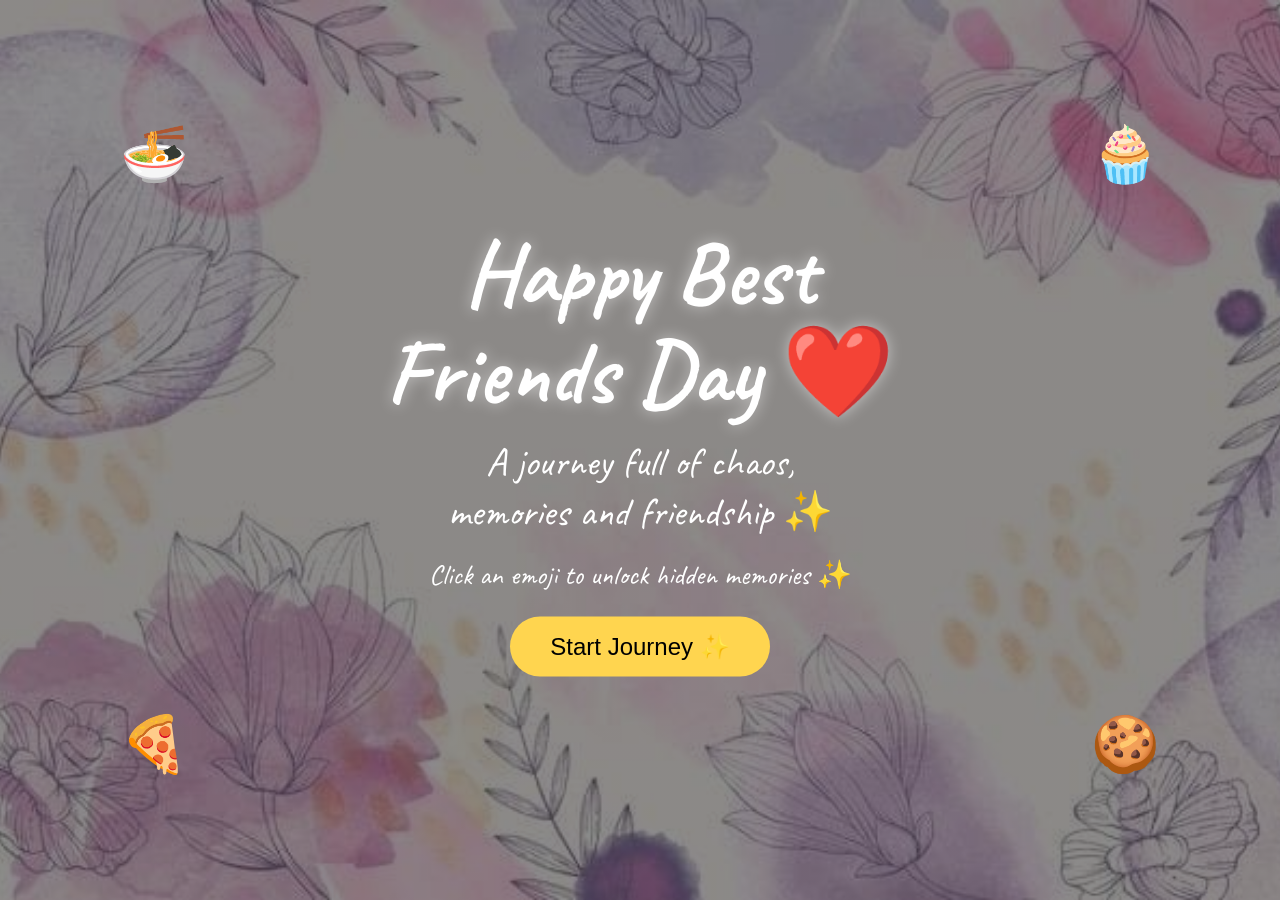
<file: index.html>
<!DOCTYPE html>
<html lang="en">
<head>
<meta charset="UTF-8">
<meta name="viewport" content="width=device-width, initial-scale=1.0">

<title>Best Friends Day ❤️</title>

<link rel="stylesheet" href="style.css">

<link href="https://fonts.googleapis.com/css2?family=Caveat:wght@700&display=swap" rel="stylesheet">
</head>

<body>

<div class="bg"></div>

<div class="content">

<h1>
Happy Best<br>
Friends Day ❤️
</h1>

<p class="subtitle">
A journey full of chaos,<br>
memories and friendship ✨
</p>

<p class="emoji-text">
Click an emoji to unlock hidden memories ✨
</p>

<button id="startBtn">
Start Journey ✨
</button>

</div>

<!-- Emojis -->

<div class="emoji pizza" onclick="openMemory('photo1.jpg')">🍕</div>

<div class="emoji cookie" onclick="openMemory('photo2.jpg')">🍪</div>

<div class="emoji cupcake" onclick="openMemory('photo3.jpg')">🧁</div>

<div class="emoji noodles" onclick="openMemory('photo4.jpg')">🍜</div>

<!-- Memory Popup -->

<div class="popup" id="popup">
<div class="popup-box">

<img id="popupImage">

<br><br>

<button onclick="closeMemory()">
Close ❤️
</button>

</div>
</div>

<!-- Question Popup -->

<div class="popup" id="questionPopup">

<div class="popup-box">

<h2>Before You Continue 😏</h2>

<p>
What is the most dangerous animal in the world?
</p>

<input
type="text"
id="animalAnswer"
placeholder="Type your answer">

<br><br>

<button onclick="checkAnimal()">Submit</button>

<button onclick="showHint()">Hint</button>

<button onclick="closeQuestion()">Back</button>

<p id="hintText"></p>

</div>
</div>

<script src="script.js"></script>

</body>
</html>
</file>
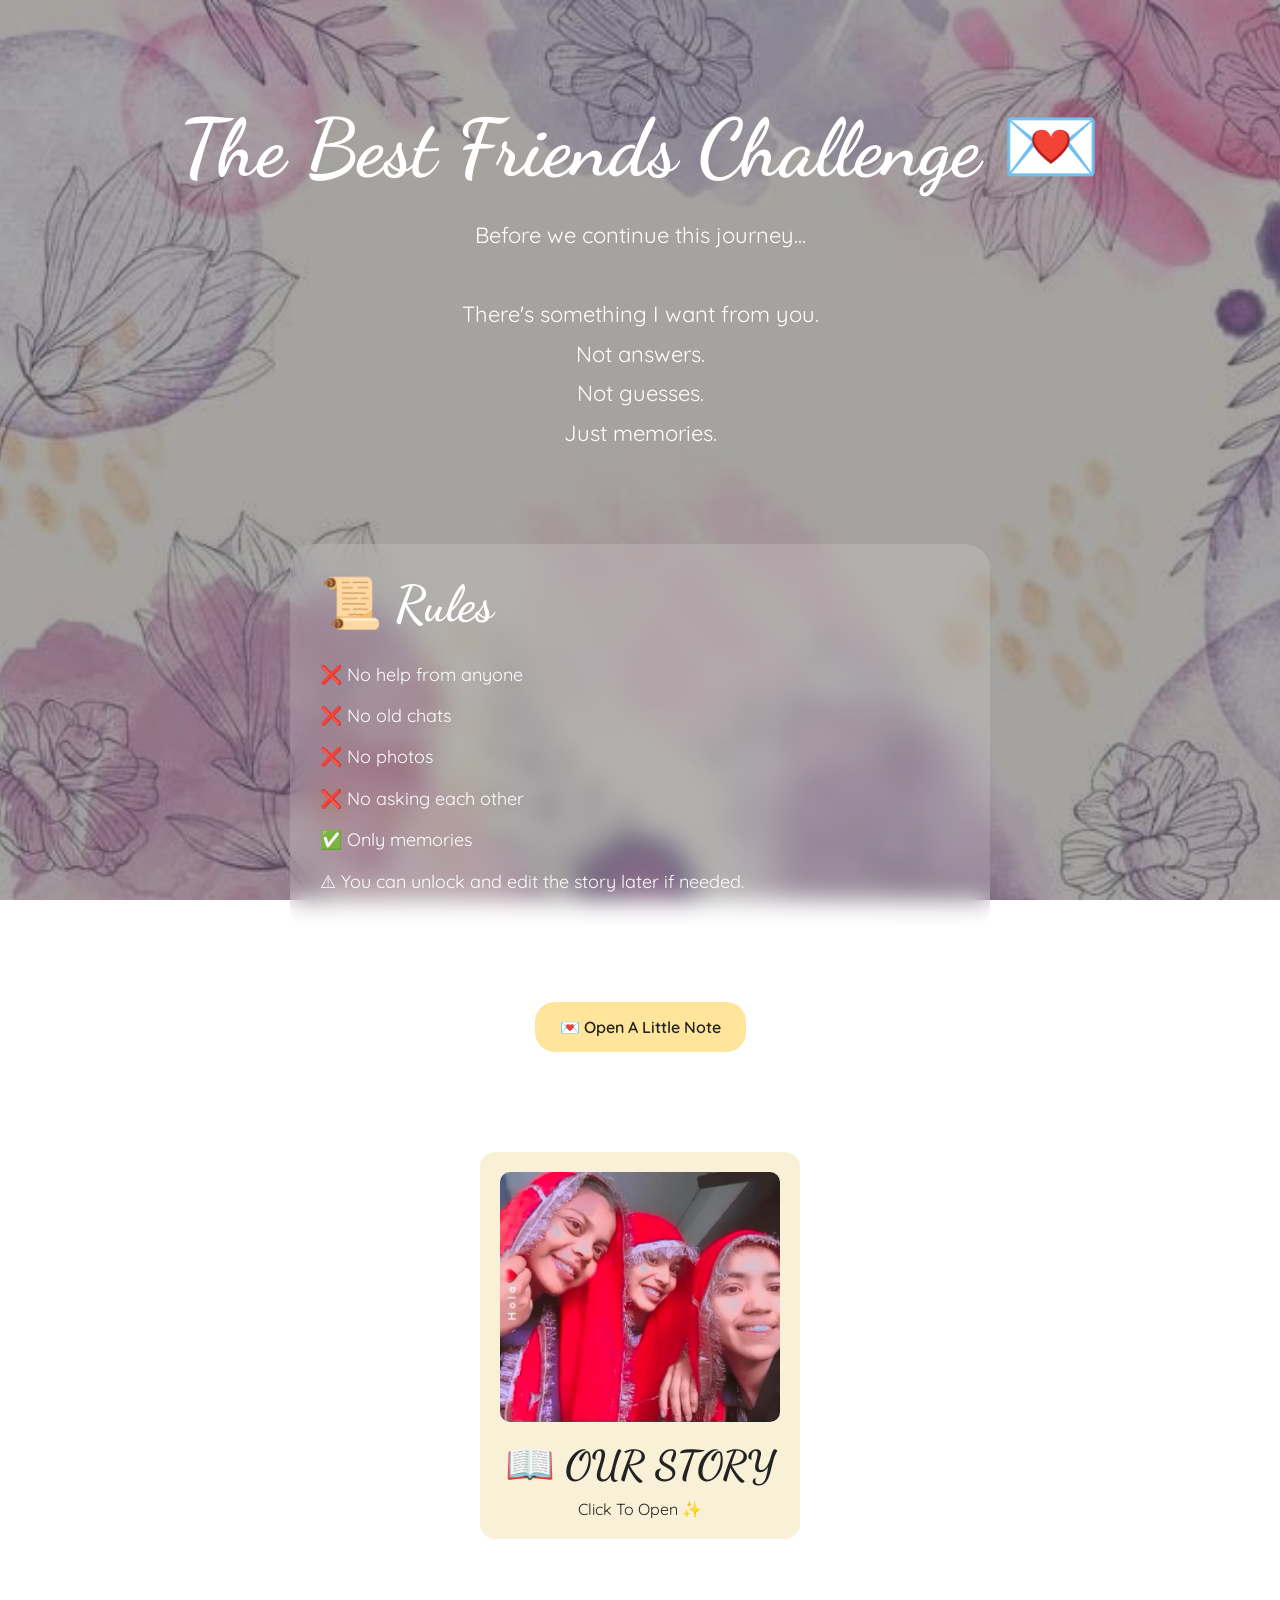
<file: page2.html>
<!DOCTYPE html>
<html lang="en">
<head>
<meta charset="UTF-8">
<meta name="viewport" content="width=device-width, initial-scale=1.0">

<title>Best Friends Challenge 💌</title>

<link rel="stylesheet" href="page2.css">

<link href="https://fonts.googleapis.com/css2?family=Dancing+Script:wght@700&family=Quicksand:wght@400;500;600&display=swap" rel="stylesheet">

</head>
<body>

<!-- HERO -->

<section class="hero">

<h1>The Best Friends Challenge 💌</h1>

<p class="intro">

Before we continue this journey...

<br><br>

There's something I want from you.

<br>

Not answers.

<br>

Not guesses.

<br>

Just memories.

</p>

</section>

<!-- RULES -->

<section class="rules-card">

<h2>📜 Rules</h2>

<ul>

<li>❌ No help from anyone</li>

<li>❌ No old chats</li>

<li>❌ No photos</li>

<li>❌ No asking each other</li>

<li>✅ Only memories</li>

<li>⚠ You can unlock and edit the story later if needed.</li>

</ul>

</section>

<!-- SECRET NOTE -->

<section class="secret-note">

<div class="envelope" onclick="openLetter()">

💌 Open A Little Note

</div>

<div class="letter hidden" id="letter">

<p>

If you're reading this...

<br><br>

Then you've already survived our friendship 😭❤️

<br><br>

Now tell the story from your side.

<br><br>

I'm ready to hear every detail.

</p>

</div>

</section>

<!-- DIARY COVER -->

<section class="diary-cover-section">

<div class="diary-cover" id="openDiary">

<img src="images/group-photo.jpg" alt="Group Photo">

<h3>📖 OUR STORY</h3>

<p>Click To Open ✨</p>

</div>

</section>

<!-- DIARY SECTION -->

<section class="diary-section hidden" id="diarySection">

<div class="diary-page">

<img
src="images/group-photo.jpg"
class="top-photo"
alt="Friends">

<h2>To My Best Friends ❤️</h2>

<p class="memory-text">

Every friendship has two stories.

<br>

The one everyone sees.

<br>

And the one only we remember.

<br>

This diary is for the second one.

</p>

<h3>Tell Our Story ✨</h3>

<p class="prompt">

From the day we met until today...

Tell the story only you remember.

<br><br>

✨ The fights

<br>

✨ The chaos

<br>

✨ The embarrassing moments

<br>

✨ The secrets

<br>

✨ The moments that made us friends

<br>

✨ The moments that kept us friends

</p>

<textarea
id="storyBox"
placeholder="Start writing here..."></textarea>

<p id="saveStatus">

💾 Draft saved automatically every 10 seconds

</p>

<!-- BUTTONS -->

<div class="buttons">

<button onclick="saveStory()">

Save Draft 💾

</button>

<button onclick="submitStory()">

Seal This Story ✨

</button>

<button
id="editBtn"
class="edit-btn"
onclick="editStory()">

Edit Story ✏️

</button>

<button
id="continueBtn"
class="continue-btn"
onclick="goToPage3()">

Continue The Journey ✨

</button>

</div>

</div>

</section>

<script src="page2.js"></script>

</body>
</html>
</file>
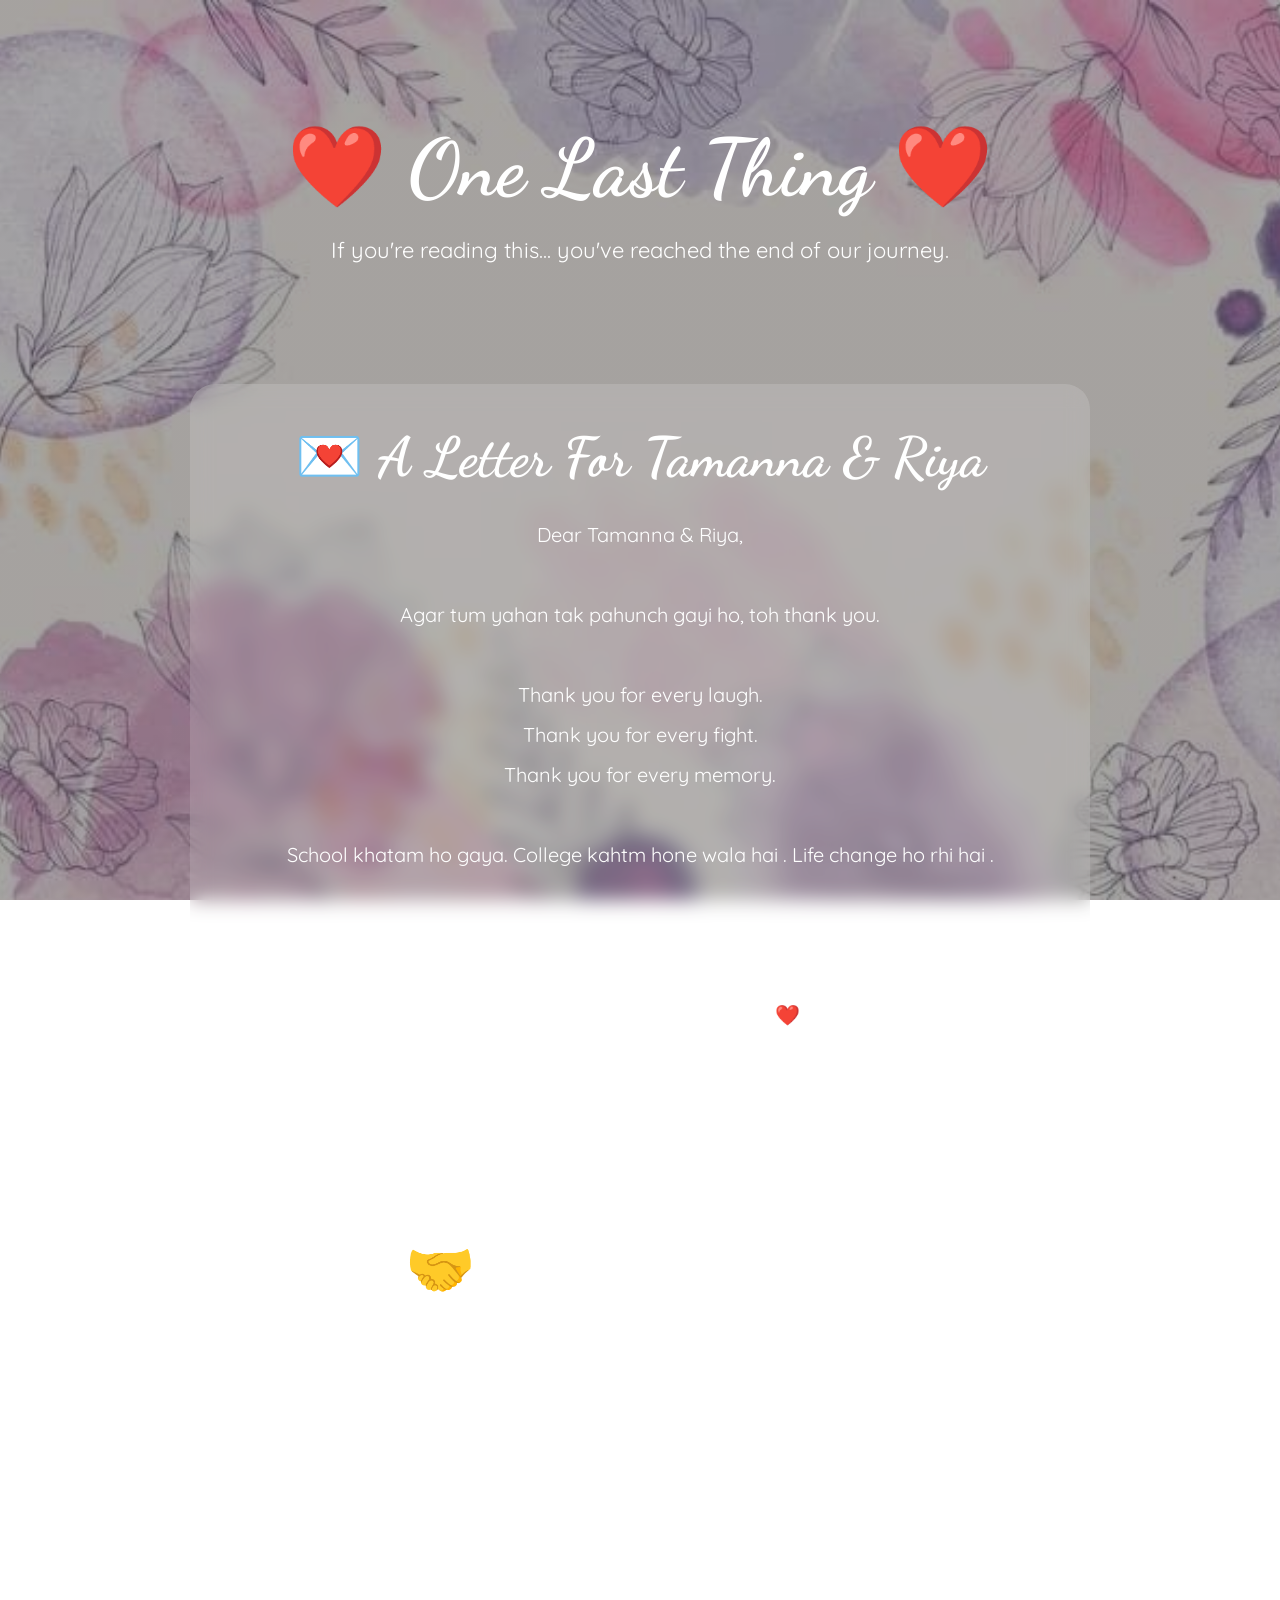
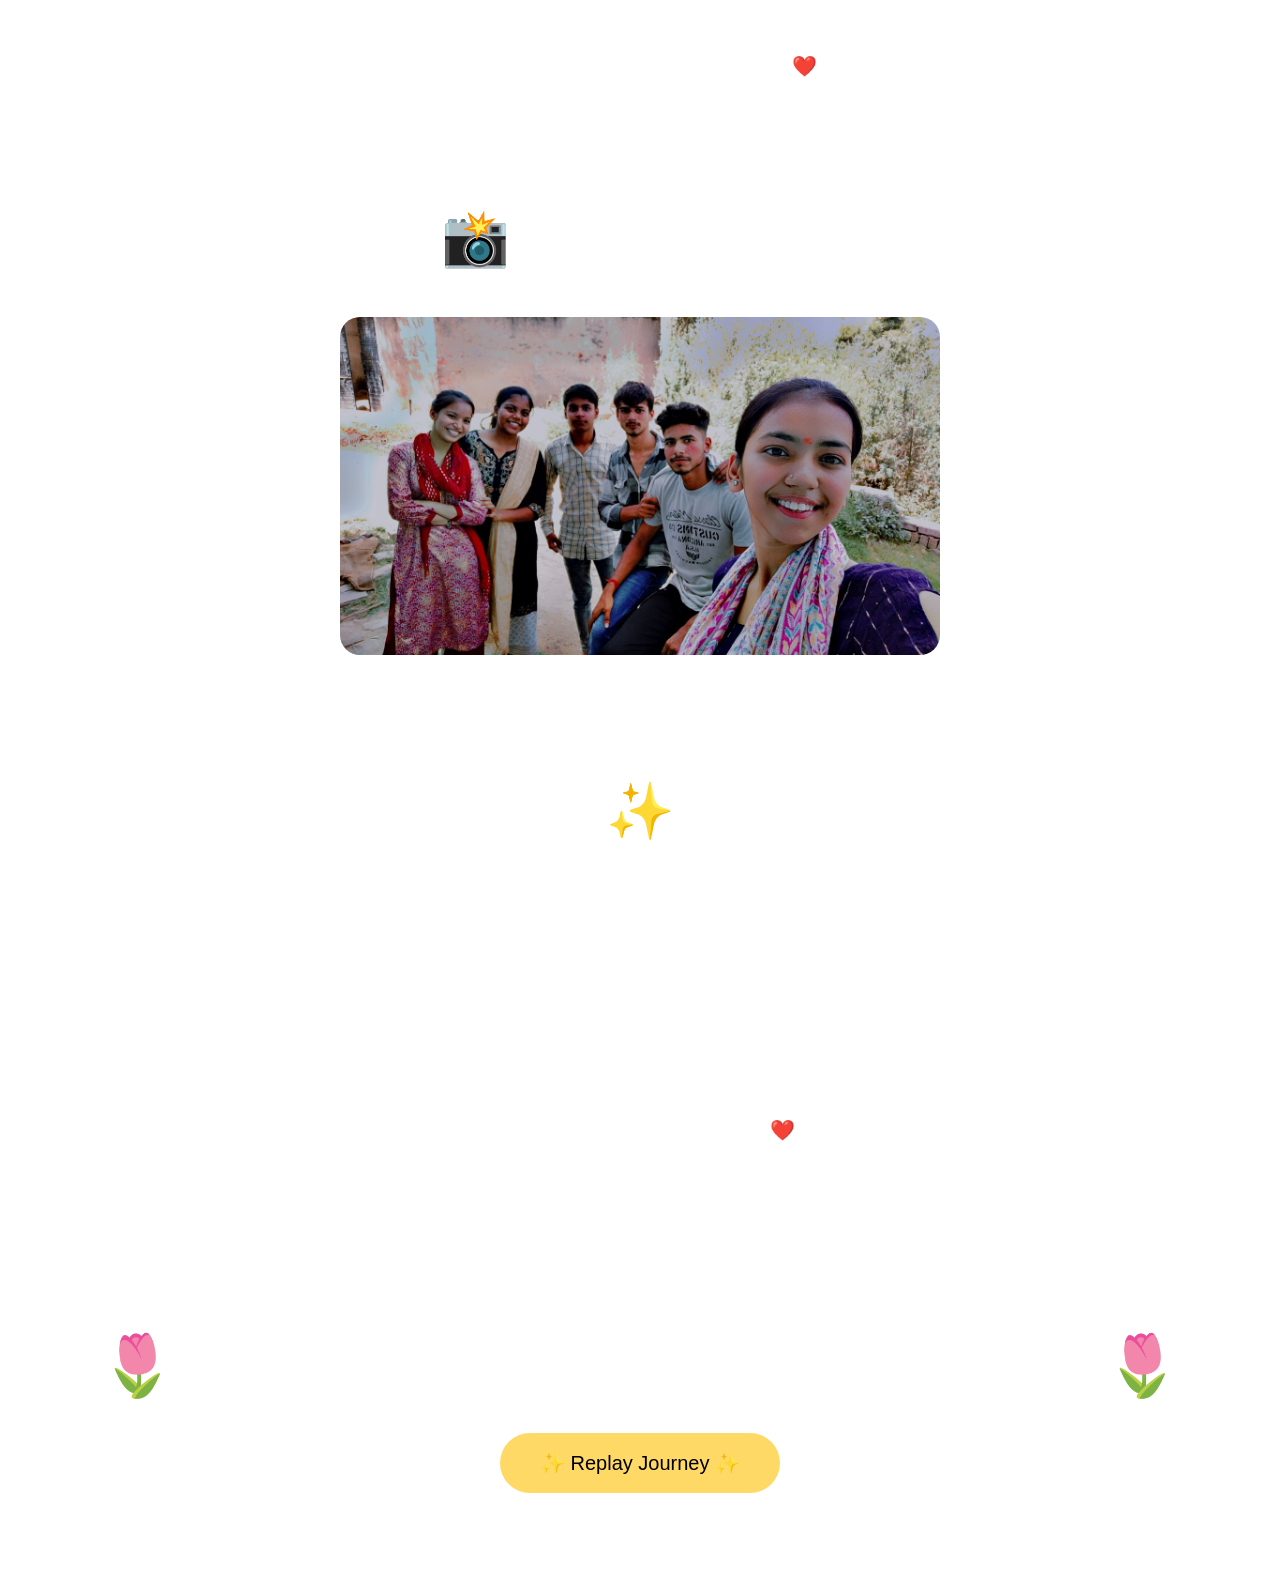
<file: page4.html>
<!DOCTYPE html>
<html lang="en">
<head>

<meta charset="UTF-8">
<meta name="viewport" content="width=device-width, initial-scale=1.0">

<title>One Last Thing ❤️</title>

<link rel="stylesheet" href="page4.css">

<link href="https://fonts.googleapis.com/css2?family=Dancing+Script:wght@700&family=Quicksand:wght@400;500;600&display=swap" rel="stylesheet">

</head>

<body>

<div class="overlay"></div>

<section class="hero">

<h1>❤️ One Last Thing ❤️</h1>

<p>
If you're reading this...
you've reached the end of our journey.
</p>

</section>

<section class="letter-card">

<h2>💌 A Letter For Tamanna & Riya</h2>

<p>

Dear Tamanna & Riya,

<br><br>

Agar tum yahan tak pahunch gayi ho,
toh thank you.

<br><br>

Thank you for every laugh.

<br>

Thank you for every fight.

<br>

Thank you for every memory.

<br><br>

School khatam ho gaya.

College kahtm hone wala hai .

Life change ho rhi hai .

<br><br>

But I hope one thing never changes...

<br><br>

The friendship we built together. ❤️

<br><br>

No matter where life takes us,

you both will always be one of my favourite chapters.

</p>

</section>

<section class="promise-card">

<h2>🤝 Friendship Promise</h2>

<p>

No matter how busy life becomes...

<br><br>

We'll remember these memories.

<br>

We'll remember these laughs.

<br>

We'll remember these moments.

<br><br>

And someday...

<br><br>

We'll look back at all this

and smile. ❤️

</p>

</section>

<section class="photo-section">

<h2>📸 One Last Photo</h2>

<img src="images/final-photo.jpg">

</section>

<section class="quote-section">

<h2>✨</h2>

<p>

Some people become memories.

<br><br>

Some become lessons.

<br><br>

And some become home.

<br><br>

Thank you for being my home. ❤️

</p>

</section>

<section class="end-section">

<h2>🌷 The End... Or Maybe Just The Beginning 🌷</h2>

<button onclick="restartJourney()">

✨ Replay Journey ✨

</button>

</section>

<script src="page4.js"></script>

</body>
</html>
</file>
<file: style.css>
*{
margin:0;
padding:0;
box-sizing:border-box;
}

body{
min-height:100vh;
overflow:hidden;
font-family:'Caveat',cursive;
}

/* Background */

.bg{
position:fixed;
top:0;
left:0;
width:100%;
height:100%;

background:
linear-gradient(
rgba(0,0,0,.45),
rgba(0,0,0,.45)
),
url("images/bg.jpg");

background-size:cover;
background-position:center;

z-index:-1;
}

/* Content */

.content{
position:absolute;
top:50%;
left:50%;

transform:
translate(-50%,-50%);

text-align:center;
color:white;

width:90%;
max-width:900px;
}

.content h1{
font-size:90px;
line-height:1.1;

text-shadow:
0 0 15px rgba(255,255,255,.5);
}

.subtitle{
font-size:40px;
margin-top:15px;
}

.emoji-text{
font-size:28px;
margin-top:20px;
}

/* Button */

#startBtn{
margin-top:25px;

padding:16px 40px;

border:none;

border-radius:50px;

background:#ffd54f;

font-size:24px;

cursor:pointer;
}

/* Emojis */

.emoji{
position:fixed;
font-size:55px;
cursor:pointer;
z-index:100;
}

/* Desktop */

.noodles{
top:120px;
left:120px;
}

.cupcake{
top:120px;
right:120px;
}

.pizza{
bottom:120px;
left:120px;
}

.cookie{
bottom:120px;
right:120px;
}

/* Popup */

.popup{
display:none;

position:fixed;

top:0;
left:0;

width:100%;
height:100%;

background:
rgba(0,0,0,.75);

justify-content:center;
align-items:center;

z-index:999;
}

.popup-box{
background:white;

padding:30px;

border-radius:20px;

text-align:center;

max-width:90%;
}

.popup-box img{
width:450px;
max-width:100%;

border-radius:15px;
}

/* Mobile */

@media(max-width:768px){

.content{
top:50%;
width:90%;
}

.content h1{
font-size:58px;
line-height:1.2;
}

.subtitle{
font-size:26px;
}

.emoji-text{
font-size:20px;
}

#startBtn{
font-size:20px;
padding:14px 30px;
}

/* Emojis smaller */

.emoji{
font-size:38px;
}

/* Mobile ke liye corners */

.noodles{
top:15px;
left:8px;
}

.cupcake{
top:15px;
right:8px;
}

.pizza{
bottom:15px;
left:8px;
}

.cookie{
bottom:15px;
right:8px;
}

}
</file>
<file: page2.css>
*{
margin:0;
padding:0;
box-sizing:border-box;
}

body{

font-family:'Quicksand',sans-serif;

background:
linear-gradient(
rgba(0,0,0,.35),
rgba(0,0,0,.35)
),
url("images/challenge-bg.jpg");

background-size:cover;
background-position:center;
background-attachment:fixed;

color:white;

overflow-x:hidden;
}

/* HERO */

.hero{

text-align:center;

padding:100px 20px 50px;
}

.hero h1{

font-size:clamp(45px,8vw,80px);

font-family:'Dancing Script',cursive;

margin-bottom:20px;
}

.intro{

font-size:22px;

line-height:1.8;

max-width:700px;

margin:auto;
}

/* RULES */

.rules-card{

width:min(90%,700px);

margin:40px auto;

padding:30px;

background:rgba(255,255,255,.15);

backdrop-filter:blur(12px);

border-radius:25px;
}

.rules-card h2{

font-family:'Dancing Script',cursive;

font-size:50px;

margin-bottom:20px;
}

.rules-card ul{

list-style:none;

line-height:2.3;

font-size:18px;
}

/* SECRET NOTE */

.secret-note{

text-align:center;

padding:30px;
}

.envelope{

display:inline-block;

padding:15px 25px;

background:#ffe49b;

color:#222;

border-radius:20px;

cursor:pointer;

font-weight:600;

transition:.3s;
}

.envelope:hover{

transform:scale(1.05);
}

.letter{

margin-top:20px;

max-width:600px;

margin-inline:auto;

padding:25px;

background:rgba(255,255,255,.15);

backdrop-filter:blur(10px);

border-radius:20px;

line-height:1.8;
}

.hidden{

display:none;
}

/* DIARY COVER */

.diary-cover-section{

display:flex;

justify-content:center;

padding:70px 20px;
}

.diary-cover{

width:320px;

background:#f8f0d7;

padding:20px;

border-radius:15px;

cursor:pointer;

color:#222;

text-align:center;

transition:.4s;
}

.diary-cover:hover{

transform:scale(1.05);
}

.diary-cover img{

width:100%;

height:250px;

object-fit:cover;

border-radius:10px;
}

.diary-cover h3{

font-family:'Dancing Script',cursive;

font-size:40px;

margin-top:15px;
}

.diary-cover p{

margin-top:10px;
}

/* DIARY */

.diary-section{

padding:50px 20px 100px;
}

.diary-page{

max-width:900px;

margin:auto;

background:#fffdf5;

padding:40px;

border-radius:20px;

color:#222;

box-shadow:0 10px 30px rgba(0,0,0,.3);
}

.top-photo{

width:100%;

height:350px;

object-fit:cover;

border-radius:15px;

margin-bottom:25px;
}

.diary-page h2,
.diary-page h3{

font-family:'Dancing Script',cursive;

font-size:50px;

margin-bottom:15px;
}

.memory-text{

font-size:20px;

line-height:1.9;

margin:20px 0;
}

.prompt{

line-height:2;

margin:25px 0;

font-size:17px;
}

textarea{

width:100%;

height:350px;

padding:20px;

border-radius:15px;

border:2px solid #ddd;

resize:none;

font-size:16px;

outline:none;
}

textarea:focus{

border-color:#ffd966;
}

#saveStatus{

margin-top:15px;

font-size:14px;

opacity:.8;
}

/* BUTTONS */

.buttons{

margin-top:25px;

display:flex;

flex-wrap:wrap;

gap:15px;
}

button{

padding:12px 24px;

border:none;

border-radius:30px;

cursor:pointer;

background:#ffd966;

font-size:15px;

transition:.3s;
}

button:hover{

transform:scale(1.05);
}

.continue-btn{

display:none;

background:#ffd966;
}

.edit-btn{

display:none;

background:#9be7a7;

color:#222;
}

/* MOBILE */

@media(max-width:768px){

.hero{

padding:80px 20px 40px;
}

.intro{

font-size:18px;
}

.rules-card h2{

font-size:40px;
}

.rules-card ul{

font-size:16px;
}

.diary-page{

padding:25px;
}

.diary-page h2,
.diary-page h3{

font-size:38px;
}

.top-photo{

height:220px;
}

.memory-text{

font-size:18px;
}

.prompt{

font-size:16px;
}

textarea{

height:280px;
}

.buttons{

flex-direction:column;
}

button{

width:100%;
}

}
</file>
<file: page4.css>
*{
margin:0;
padding:0;
box-sizing:border-box;
}

body{

font-family:'Quicksand',sans-serif;

background:
linear-gradient(
rgba(0,0,0,.35),
rgba(0,0,0,.35)
),
url("images/bg.jpg");

background-size:cover;
background-position:center;
background-attachment:fixed;

color:white;

overflow-x:hidden;
}

.hero{

text-align:center;

padding:120px 20px 80px;
}

.hero h1{

font-size:80px;

font-family:'Dancing Script',cursive;

margin-bottom:20px;
}

.hero p{

font-size:22px;
}

.letter-card,
.promise-card,
.photo-section,
.quote-section{

width:90%;

max-width:900px;

margin:40px auto;

padding:40px;

background:rgba(255,255,255,.15);

backdrop-filter:blur(10px);

border-radius:25px;

text-align:center;
}

.letter-card h2,
.promise-card h2,
.photo-section h2,
.quote-section h2{

font-family:'Dancing Script',cursive;

font-size:55px;

margin-bottom:25px;
}

.letter-card p,
.promise-card p,
.quote-section p{

font-size:20px;

line-height:2;
}

.photo-section img{

width:100%;

max-width:600px;

border-radius:20px;

margin-top:20px;
}

.end-section{

text-align:center;

padding:100px 20px;
}

.end-section h2{

font-family:'Dancing Script',cursive;

font-size:60px;

margin-bottom:30px;
}

.end-section button{

padding:18px 40px;

border:none;

border-radius:40px;

background:#ffd966;

font-size:20px;

cursor:pointer;

transition:.3s;
}

.end-section button:hover{

transform:scale(1.08);
}

@media(max-width:768px){

.hero h1{

font-size:55px;
}

.letter-card h2,
.promise-card h2,
.photo-section h2,
.quote-section h2,
.end-section h2{

font-size:40px;
}

.letter-card p,
.promise-card p,
.quote-section p{

font-size:18px;
}

}
</file>
